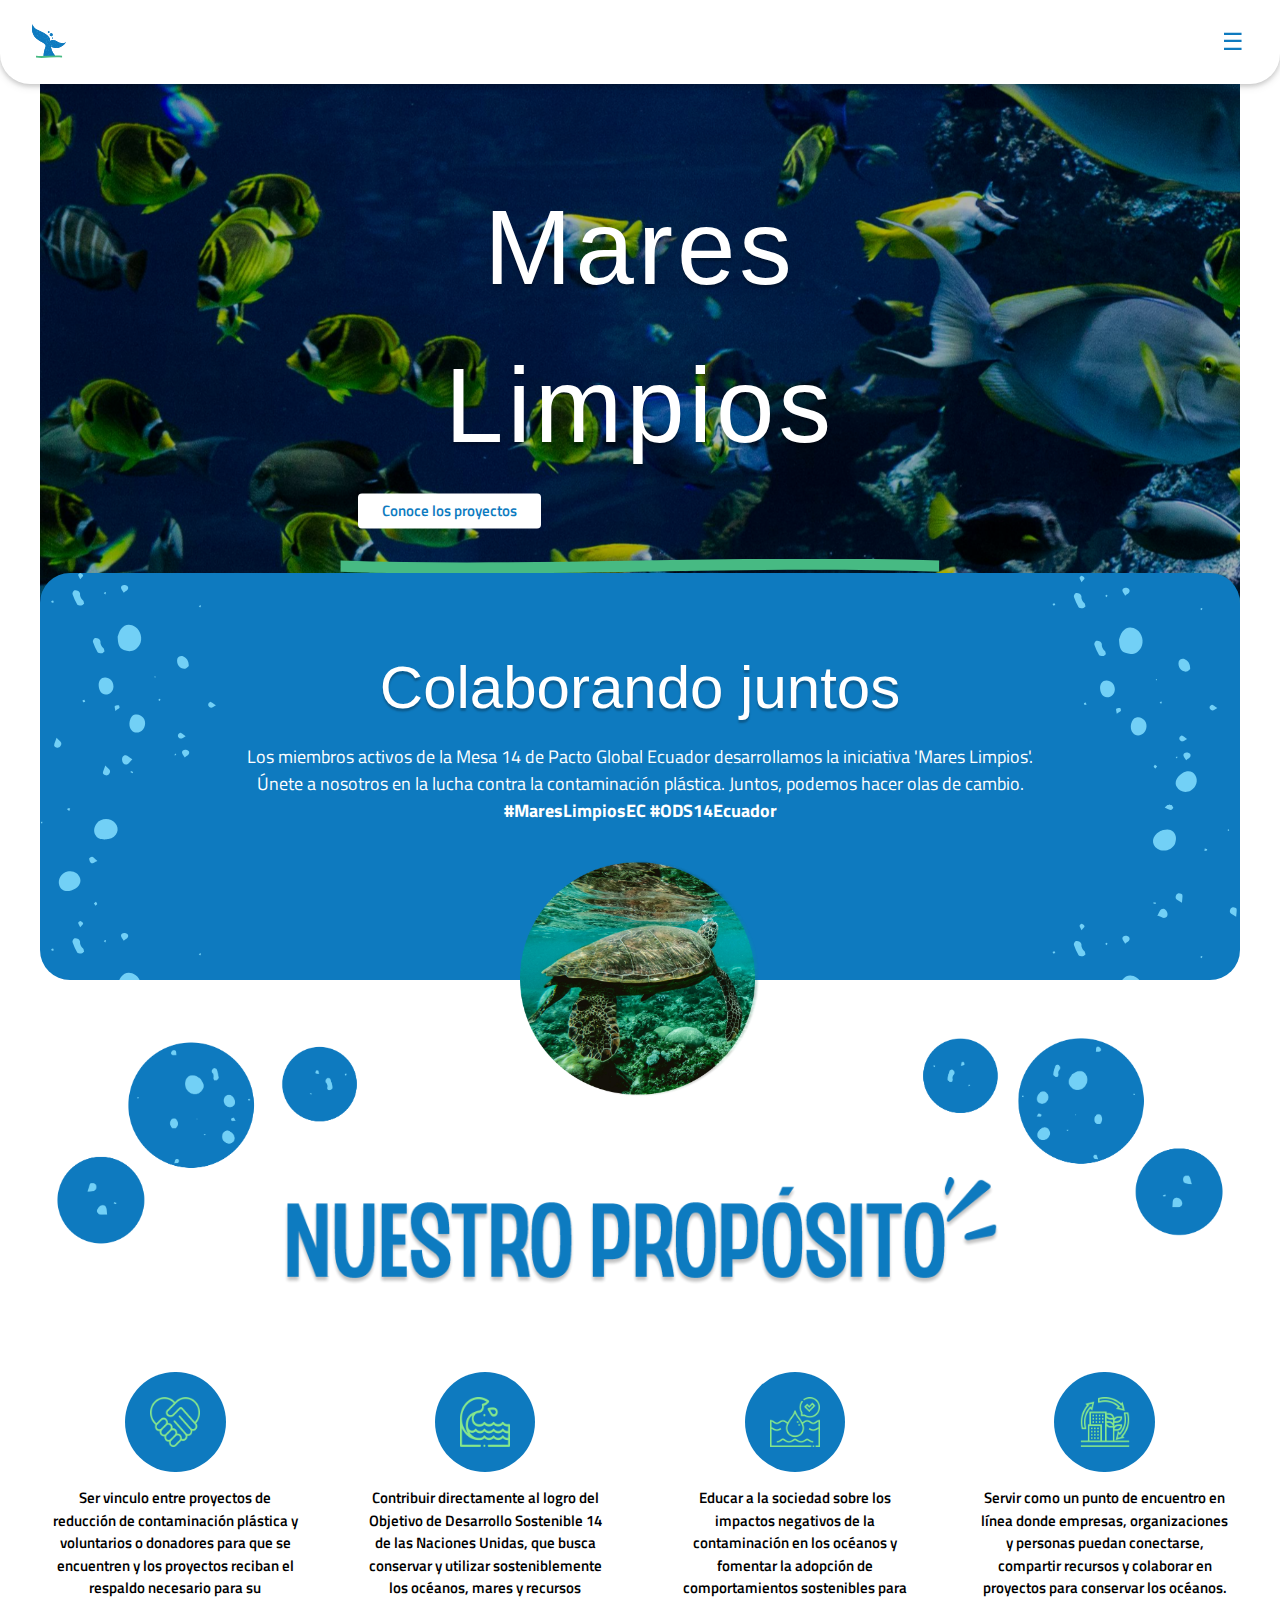
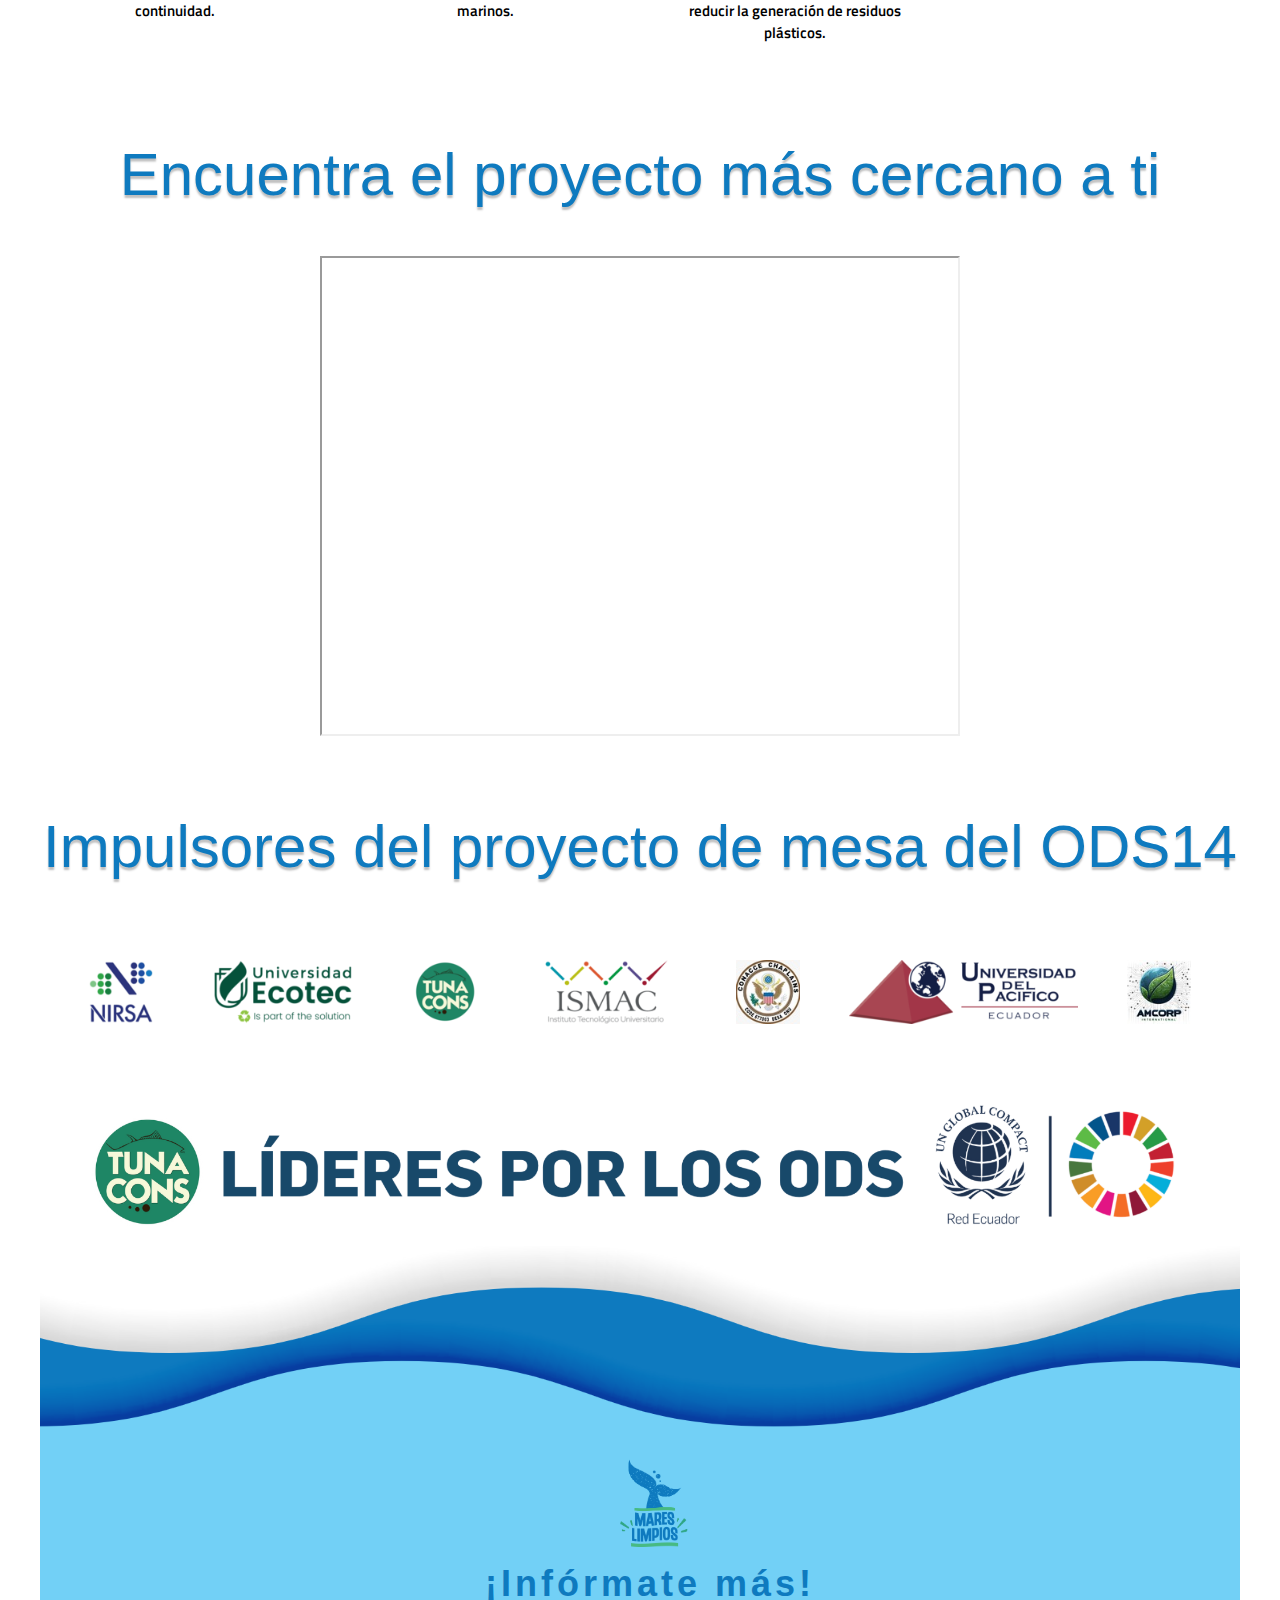
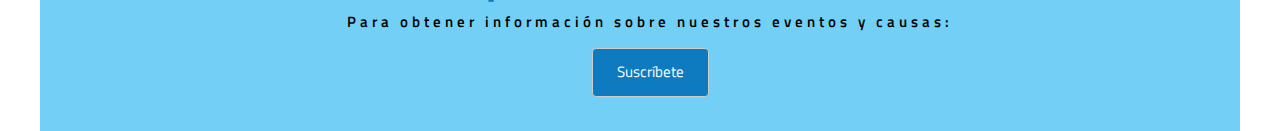
<file: index.html>
<!DOCTYPE html>
<html>

<head>
    <title>Mares Limpios - Inicio</title>
    <meta charset="UTF-8">
    <meta name="viewport" content="width=device-width, initial-scale=1">
    <link rel="stylesheet" href="https://www.w3schools.com/w3css/4/w3.css">
    <link rel="stylesheet" href="https://fonts.googleapis.com/css?family=Titillium Web">
    <link rel="stylesheet" href="https://fonts.cdnfonts.com/css/chedros">
    <link rel="stylesheet" href="static/styles.css">
</head>

<body style="width: 100%;">

    <!-- Sidebar (hidden by default) -->
    <nav class="w3-sidebar w3-bar-block w3-card w3-top w3-xlarge w3-animate-right" id="mySidebar">
        <a href="javascript:void(0)" onclick="w3_close()" class="w3-bar-item w3-button">X</a>
        <a href="index.html" onclick="w3_close()" class="w3-bar-item w3-button">Inicio</a>
        <a href="proyectos.html" onclick="w3_close()" class="w3-bar-item w3-button">Proyectos</a>
    </nav>

    <!-- Top menu -->
    <header class="w3-top" style="background-color: #FFF; border-radius: 0 0 30px 30px;">
        <div class="w3-bar w3-white w3-wide w3-padding w3-card" style="border-radius: 0 0 30px 30px;">
            <div class="w3-left w3-padding-16" style="padding: 8px 16px;">
                <img src="static/images/logo navbar.svg" width="40%">
            </div>
            <div class="w3-right w3-padding-16" onclick="w3_open()" style="padding: 8px 16px; color: #0E7ABF;">
                <h3 style="margin: 0%;">&#9776;</h3>
            </div>
        </div>
    </header>

    <!-- !PAGE CONTENT! -->
    <div class="w3-main w3-content" style="max-width:1200px;margin-top:100px">

        <div class="w3-display-container w3-content w3-wide" style="max-width:1500px;" id="home">
            <img class="w3-image" src="static/images/peces.png" width="1500">
            <div class="w3-display-middle" id="bannerelem">
                <h1 class="titulo" style="color: #FFF;">Mares Limpios</h1>
                <a href="proyectos.html#proyectos">
                    <button id="conoceproyectos" class="w3-button">Conoce los proyectos</button>
                </a>
                <img style="margin-top: 5%;" src="static/images/statistics.svg" width="100%">
            </div>
        </div>

        <!-- Content -->
        <div id="intro" style="background-image: url('static/images/burbujas.svg');">
            <h1 class="titulo" style="color: #FFF;">Colaborando juntos</h1>
            <p class="ennirsa">
                Los miembros activos de la Mesa 14 de Pacto Global Ecuador desarrollamos la iniciativa 'Mares Limpios'.
            </p>
            <p class="ennirsa">
                Únete a nosotros en la lucha contra la contaminación plástica. Juntos, podemos hacer olas de cambio.
            </p>
            <p class="ennirsa">
                <strong>#MaresLimpiosEC #ODS14Ecuador</strong>
            </p>
        </div>

        <div id="proposito" style="align-items: center; text-align: center; margin-top: -10%; position: relative;">
            <img src="static/images/tortuga.png" width="20%"><br>
            <img src="static/images/proposito/burbujas proposito.png" width="100%" style="margin-top: -7%;">
            <img id="tituloproposito" src="static/images/proposito/nuestro proposito.png" width="60%" style="margin-top: -7%;">
            <div id="listapropositos" style="font-weight: 600;">
                <div>
                    <div>
                        <img src="static/images/proposito/proposito1.png">
                    </div>
                    <p>
                        Ser vinculo entre proyectos de reducción de contaminación
                        plástica y voluntarios o donadores para que se encuentren y
                        los proyectos reciban el respaldo necesario para su continuidad.
                    </p>
                </div>
                <div>
                    <div>
                        <img src="static/images/proposito/proposito2.png">
                    </div>
                    <p>
                        Contribuir directamente al logro del Objetivo de Desarrollo
                        Sostenible 14 de las Naciones Unidas, que busca conservar y
                        utilizar sosteniblemente los océanos, mares y recursos marinos.
                    </p>
                </div>
                <div>
                    <div>
                        <img src="static/images/proposito/proposito3.png">
                    </div>
                    <p>
                        Educar a la sociedad sobre los impactos negativos de la
                        contaminación en los océanos y fomentar la adopción de
                        comportamientos sostenibles para reducir la generación de
                        residuos plásticos.
                    </p>
                </div>
                <div>
                    <div>
                        <img src="static/images/proposito/proposito4.png">
                    </div>
                    <p>
                        Servir como un punto de encuentro en línea donde empresas,
                        organizaciones y personas puedan conectarse, compartir recursos
                        y colaborar en proyectos para conservar los océanos.
                    </p>
                </div>
            </div>
        </div>

        <h1 class="titulo" style="margin-top: 5%;">Encuentra el proyecto más cercano a ti</h1>
        <div style="text-align: center; margin-top: 3%;">
            <iframe id="mapa" src="https://www.google.com/maps/d/embed?mid=1iA0jiL2CBhbDs69NbHMORLqUwppcj9E&ehbc=2E312F&noprof=1" width="640" height="480" style="z-index: -1; margin: auto;"></iframe>
        </div>

        <h1 class="titulo" style="margin: 5% 0 5% 0;">Impulsores del proyecto de mesa del ODS14</h1>
        <div id="impulsores" style="width: 100%; align-items: center; justify-items: center; margin: 5% 0 5% 0;">
            <img src="static/images/impulsores/nirsa.png">
            <img src="static/images/impulsores/ecotec.png">
            <img src="static/images/impulsores/tunacons.png">
            <img src="static/images/impulsores/ismac.png">
            <img src="static/images/impulsores/chaplains.jpeg">
            <img src="static/images/impulsores/UPACIFICO.png">
            <img src="static/images/impulsores/amcorp.jpg">
        </div>

        <div id="carrusel" class="w3-content w3-section" style="max-width:500px;">
            <img class="mySlides" src="static/images/impulsores/nirsa.png">
            <img class="mySlides" src="static/images/impulsores/ecotec.png">
            <img class="mySlides" src="static/images/impulsores/tunacons.png">
            <img class="mySlides" src="static/images/impulsores/ismac.png">
            <img class="mySlides" src="static/images/impulsores/chaplains.jpeg">
            <img class="mySlides" src="static/images/impulsores/UPACIFICO.png">
            <img class="mySlides" src="static/images/impulsores/amcorp.jpg">
        </div>
        <script src="static/script.js"></script>

        <img src="static/images/lideres por ods.png" width="100%">

        <!-- Footer -->
        <footer id="footer" class="w3-display-container w3-content w3-wide" style="max-width:1500px;">
            <img class="w3-image" src="static/images/footer.png" width="1500" height="800">
            <div class="w3-display-bottommiddle footerelem">
                <img src="static/images/logo footer.png">
                <div>
                    <h1 style="margin-bottom: 0; font-weight: 600; color:#0E7ABF; font-family: 'CHEDROS', sans-serif;">
                        ¡Infórmate más!
                    </h1>
                    <p style="margin-top: 0; font-weight: 600;">
                        Para obtener información sobre nuestros eventos y causas:
                    </p>
                    <div>
                        <a href="https://docs.google.com/forms/d/1GETGDh98FRssVvKgkOdyaxX59Mfr9BymFeamcU_9RXQ/edit" target="_blank">
                            <button type="button" class="w3-button w3-padding-large w3-border susbut">Suscríbete</button>
                        </a>
                    </div>
                </div>
            </div>
        </footer>

        <!-- End page content -->
    </div>

    <script>
        // Script to open and close sidebar
        function w3_open() {
            document.getElementById("mySidebar").style.display = "block";
        }

        function w3_close() {
            document.getElementById("mySidebar").style.display = "none";
        }
    </script>

</body>

</html>
</file>
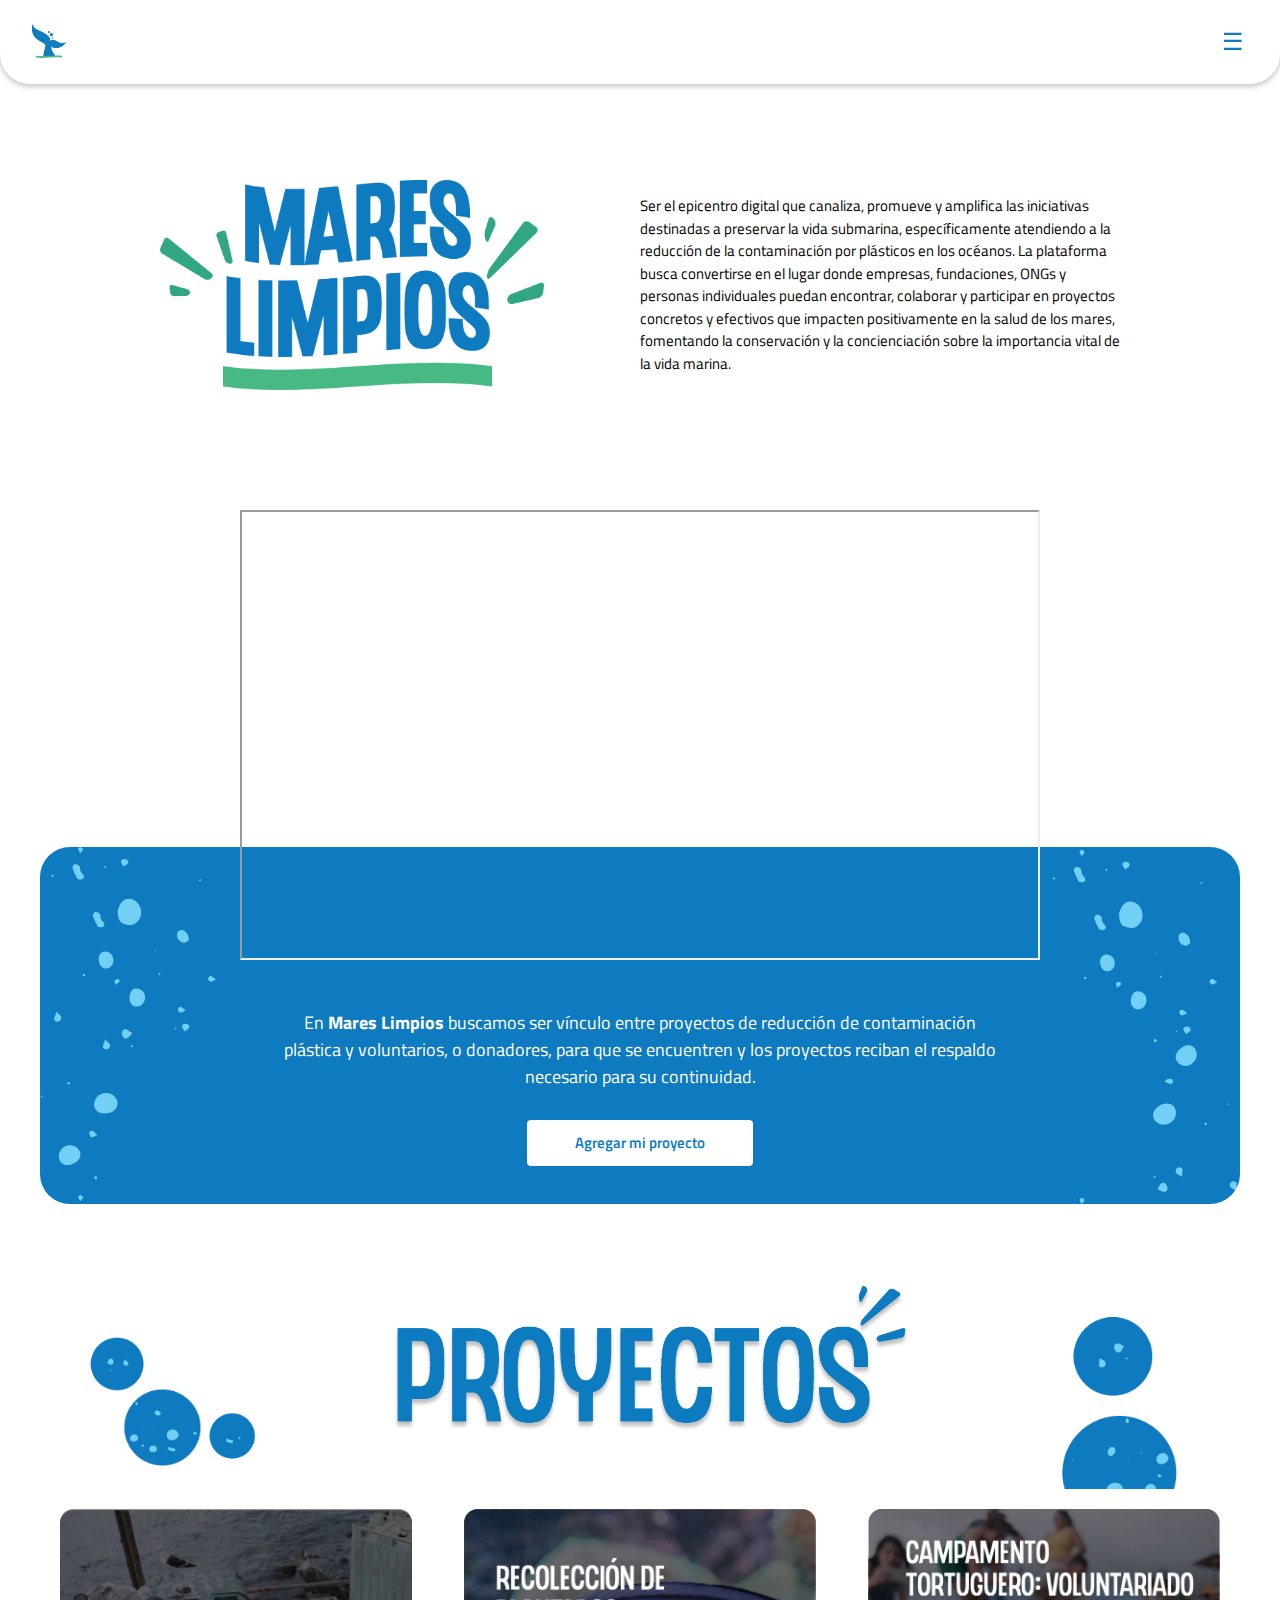
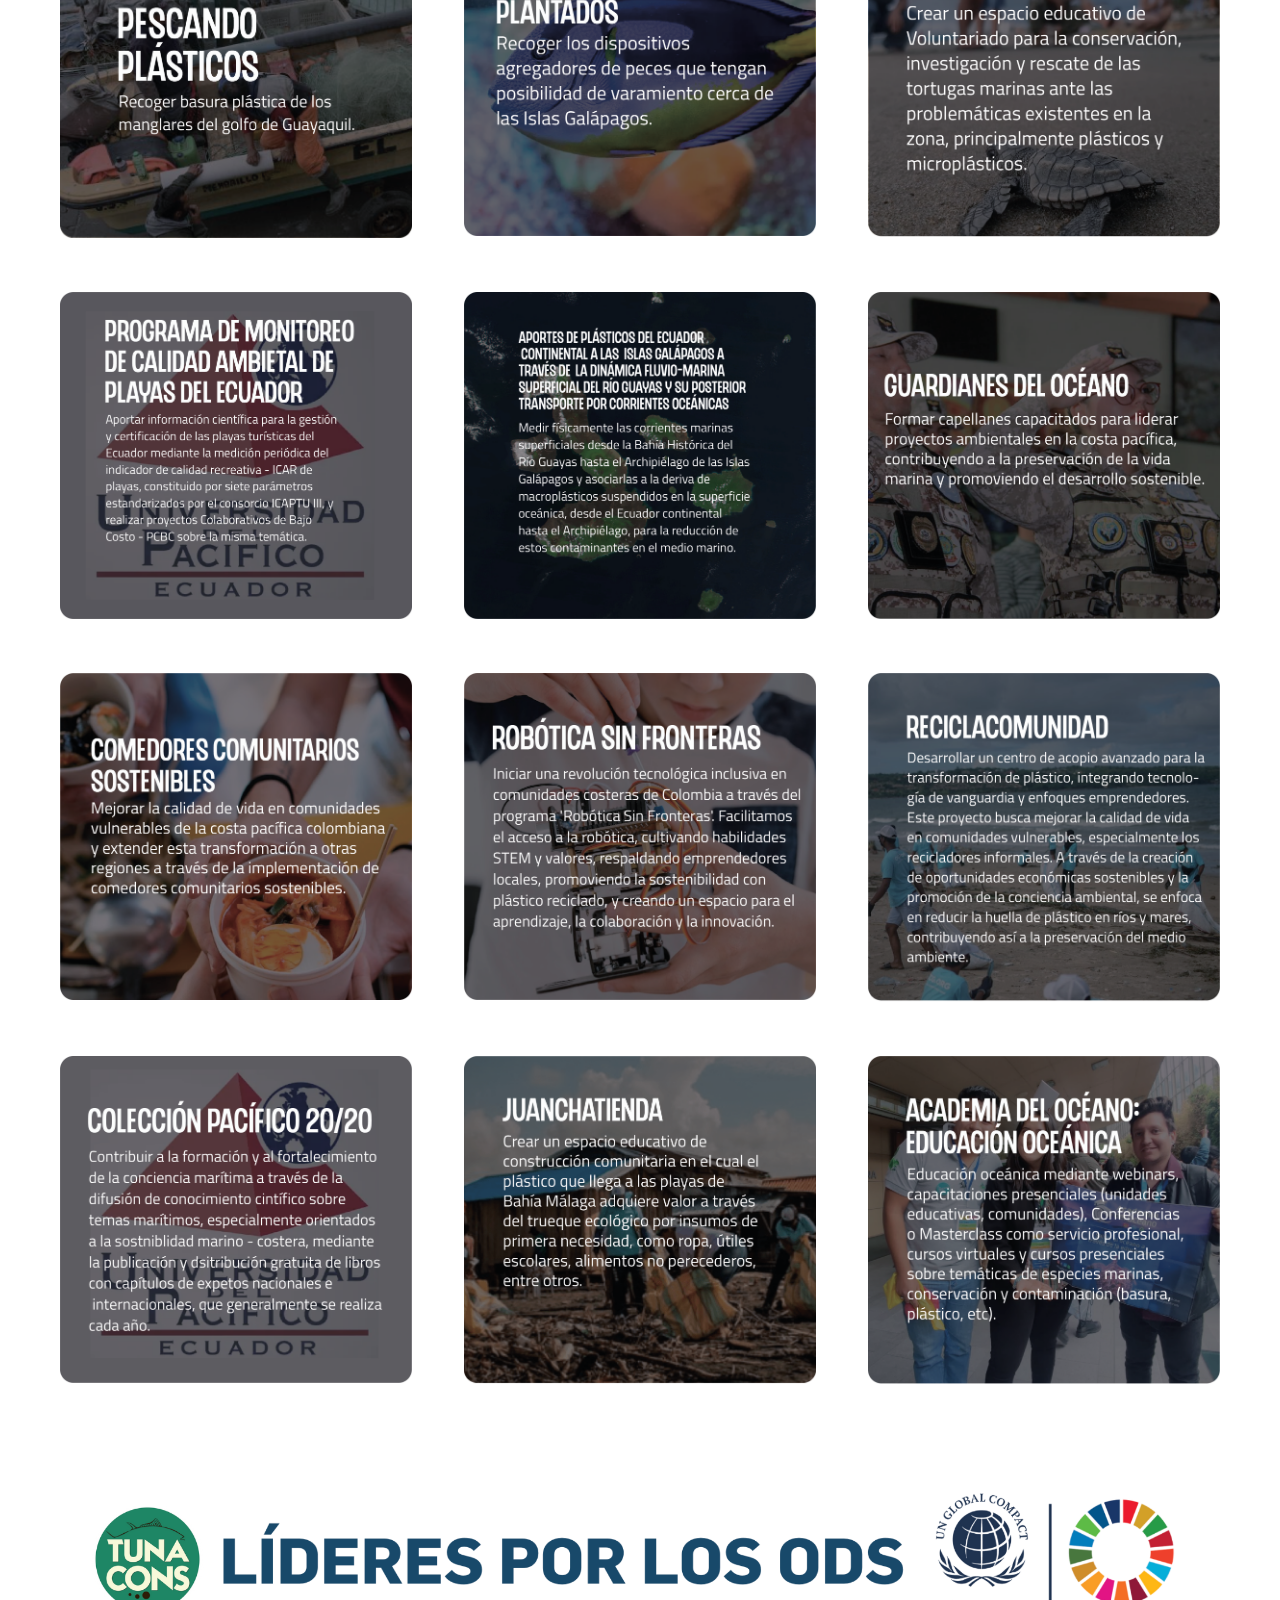
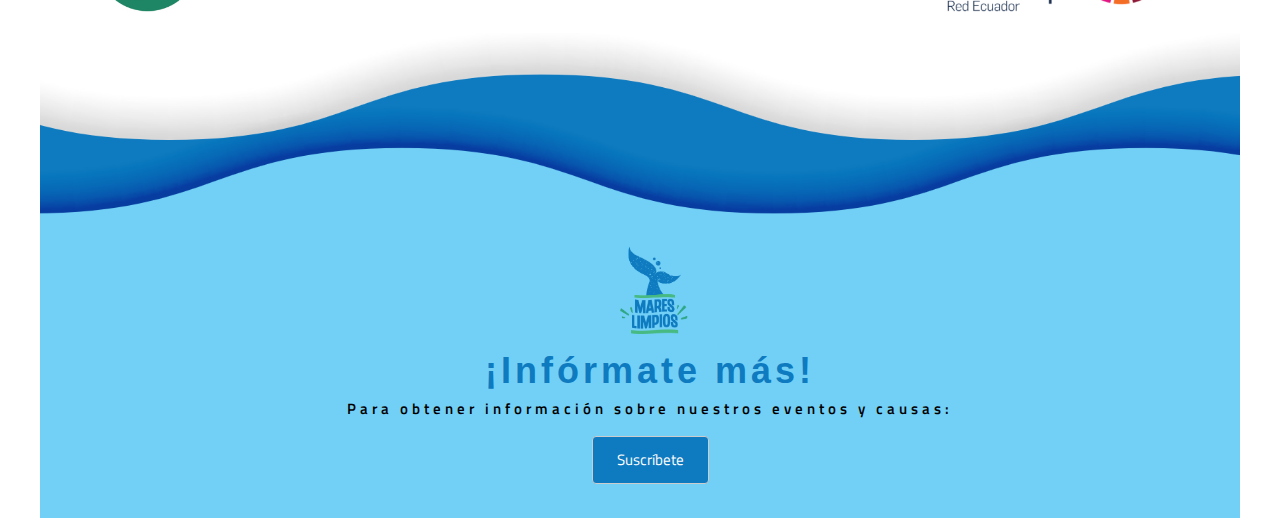
<file: proyectos.html>
<!DOCTYPE html>
<html>

<head>
    <title>Mares Limpios - Proyectos</title>
    <meta charset="UTF-8">
    <meta name="viewport" content="width=device-width, initial-scale=1">
    <link rel="stylesheet" href="https://www.w3schools.com/w3css/4/w3.css">
    <link rel="stylesheet" href="https://fonts.googleapis.com/css?family=Titillium Web">
    <link rel="stylesheet" href="https://fonts.cdnfonts.com/css/chedros">
    <link rel="stylesheet" href="static/styles.css">
</head>

<body style="width: 100%;">

    <!-- Sidebar (hidden by default) -->
    <nav class="w3-sidebar w3-bar-block w3-card w3-top w3-xlarge w3-animate-right" id="mySidebar">
        <a href="javascript:void(0)" onclick="w3_close()" class="w3-bar-item w3-button">X</a>
        <a href="index.html" onclick="w3_close()" class="w3-bar-item w3-button">Inicio</a>
        <a href="proyectos.html" onclick="w3_close()" class="w3-bar-item w3-button">Proyectos</a>
    </nav>

    <!-- Top menu -->
    <header class="w3-top" style="background-color: #FFF; border-radius: 0 0 30px 30px;">
        <div class="w3-bar w3-white w3-wide w3-padding w3-card" style="border-radius: 0 0 30px 30px;">
            <div class="w3-left w3-padding-16" style="padding: 8px 16px;">
                <img src="static/images/logo navbar.svg" width="40%">
            </div>
            <div class="w3-right w3-padding-16" onclick="w3_open()" style="padding: 8px 16px; color: #0E7ABF;">
                <h3 style="margin: 0%;">&#9776;</h3>
            </div>
        </div>
    </header>

    <!-- !PAGE CONTENT! -->
    <div class="w3-main w3-content" style="max-width:1200px;margin-top:100px">

        <div id="mareslimpios">
            <img src="static/images/mares titulo.png" width="40%">
            <p>
                Ser el epicentro digital que canaliza, promueve y amplifica las
                iniciativas destinadas a preservar la vida submarina, específicamente
                atendiendo a la reducción de la contaminación por plásticos en los
                océanos. La plataforma busca convertirse en el lugar donde empresas,
                fundaciones, ONGs y personas individuales puedan encontrar, colaborar
                y participar en proyectos concretos y efectivos que impacten positivamente
                en la salud de los mares, fomentando la conservación y la concienciación
                sobre la importancia vital de la vida marina.
            </p>
        </div>

        <div style="text-align: center;">
            <iframe id="video" src="https://www.youtube.com/embed/EvoDzs-MbcE?start=6024&autoplay=1&mute=1"></iframe>
        </div>

        <div id="misionvision" style="background-image: url('static/images/burbujas.svg');">
            <p>
                En <strong>Mares Limpios</strong> buscamos ser vínculo entre proyectos de reducción
                de contaminación plástica y voluntarios, o donadores, para que se encuentren y los
                proyectos reciban el respaldo necesario para su continuidad.
            </p>
        </div>

        <div id="agregarproyecto">
            <a href="https://docs.google.com/forms/d/e/1FAIpQLSd6n3hWMT_YzeoP4FCxHvzjSurf4MpSw5do8ldIvANEdL-t4Q/viewform?usp=sf_link" target="_blank">
                <button id="conoceproyectos" class="w3-button" style="margin: 0;">Agregar mi proyecto</button>
            </a>
        </div>

        <div id="proyectos">
            <div
                style="background-image: url(static/images/proyectos/burbujas\ proyectos.png); background-size: 100%; text-align: center;">
                <img src="static/images/proyectos/proyectos titulo.png" width="45%" style="padding-bottom: 3%;">
            </div>
            <div id="proyectosgrid">
                <a href="https://tunacons.org/fishing-plastic/" target="_blank">
                    <img src="static/images/proyectos/pescando plasticos.png" width="100%">
                </a>
                <a href="https://tunacons.org/galapagos-cooperation/" target="_blank">
                    <img src="static/images/proyectos/recoleccion de plantados.png" width="100%">
                </a>
                <a href="https://www.instagram.com/contamoscontigoecuador/" target="_blank">
                    <img src="static/images/proyectos/campamento tortuguero.png" width="100%">
                </a>
                <a href="https://www.facebook.com/UPacificoEC/videos/webinars-upacifico-investiga/200149392012152/" target="_blank">
                    <img src="static/images/proyectos/programa de monitoreo.png" width="100%">
                </a>
                <a href="https://web.upacifico.edu.ec/plasticos-galapagos/" target="_blank">
                    <img src="static/images/proyectos/aportes de plasticos.png" width="100%">
                </a>
                <a href="http://www.conaccechaplains.org/" target="_blank">
                    <img src="static/images/proyectos/guardianes del oceano.png" width="100%">
                </a>
                <a href="http://www.amcorpinternational.com/" target="_blank">
                    <img src="static/images/proyectos/comedores comunitarios.png" width="100%">
                </a>
                <a href="http://www.amcorpinternational.com/" target="_blank">
                    <img src="static/images/proyectos/robotica sin fronteras.png" width="100%">
                </a>
                <a href="http://www.amcorpinternational.com/" target="_blank">
                    <img src="static/images/proyectos/reciclacomunidad.png" width="100%">
                </a>
                <a href="https://web.upacifico.edu.ec/editorial/" target="_blank">
                    <img src="static/images/proyectos/coleccion pacifico.png" width="100%">
                </a>
                <a href="https://www.instagram.com/reel/Ctt6rySOUcX/?utm_source=ig_web_copy_link&igshid=MzRlODBiNWFlZA%3D%3D" target="_blank">
                    <img src="static/images/proyectos/juanchatienda.png" width="100%">
                </a>
                <a href="https://academiadeloceano.com/" target="_blank">
                    <img src="static/images/proyectos/academia del oceano.png" width="100%">
                </a>
            </div>
        </div>

        <img src="static/images/lideres por ods.png" width="100%">

        <!-- Footer -->
        <footer id="footer" class="w3-display-container w3-content w3-wide" style="max-width:1500px;">
            <img class="w3-image" src="static/images/footer.png" width="1500" height="800">
            <div class="w3-display-bottommiddle footerelem">
                <img src="static/images/logo footer.png">
                <div>
                    <h1 style="margin-bottom: 0; font-weight: 600; color:#0E7ABF; font-family: 'CHEDROS', sans-serif;">
                        ¡Infórmate más!
                    </h1>
                    <p style="margin-top: 0; font-weight: 600;">
                        Para obtener información sobre nuestros eventos y causas:
                    </p>
                    <div>
                        <a href="https://docs.google.com/forms/d/1GETGDh98FRssVvKgkOdyaxX59Mfr9BymFeamcU_9RXQ/edit" target="_blank">
                            <button type="button" class="w3-button w3-padding-large w3-border susbut">Suscríbete</button>
                        </a>
                    </div>
                </div>
            </div>
        </footer>

        <!-- End page content -->
    </div>

    <script>
        // Script to open and close sidebar
        function w3_open() {
            document.getElementById("mySidebar").style.display = "block";
        }

        function w3_close() {
            document.getElementById("mySidebar").style.display = "none";
        }
    </script>

</body>

</html>
</file>
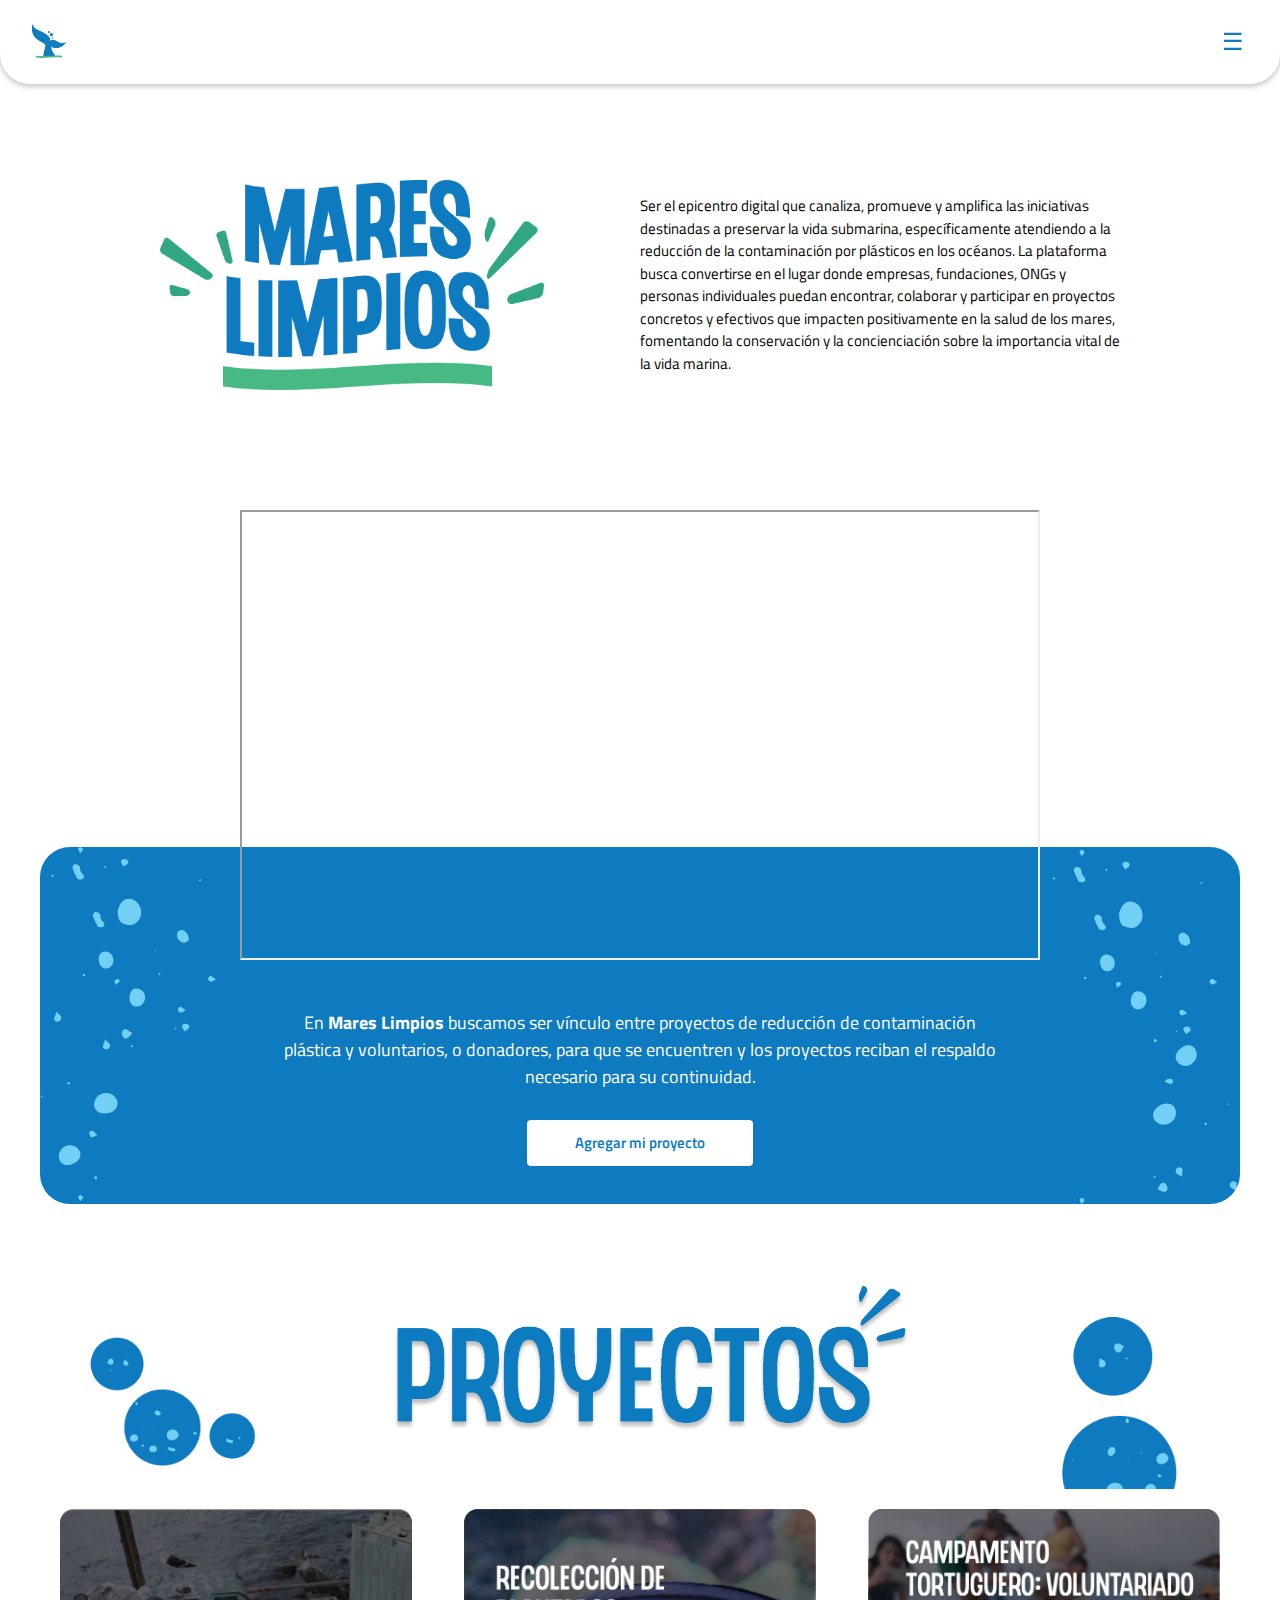
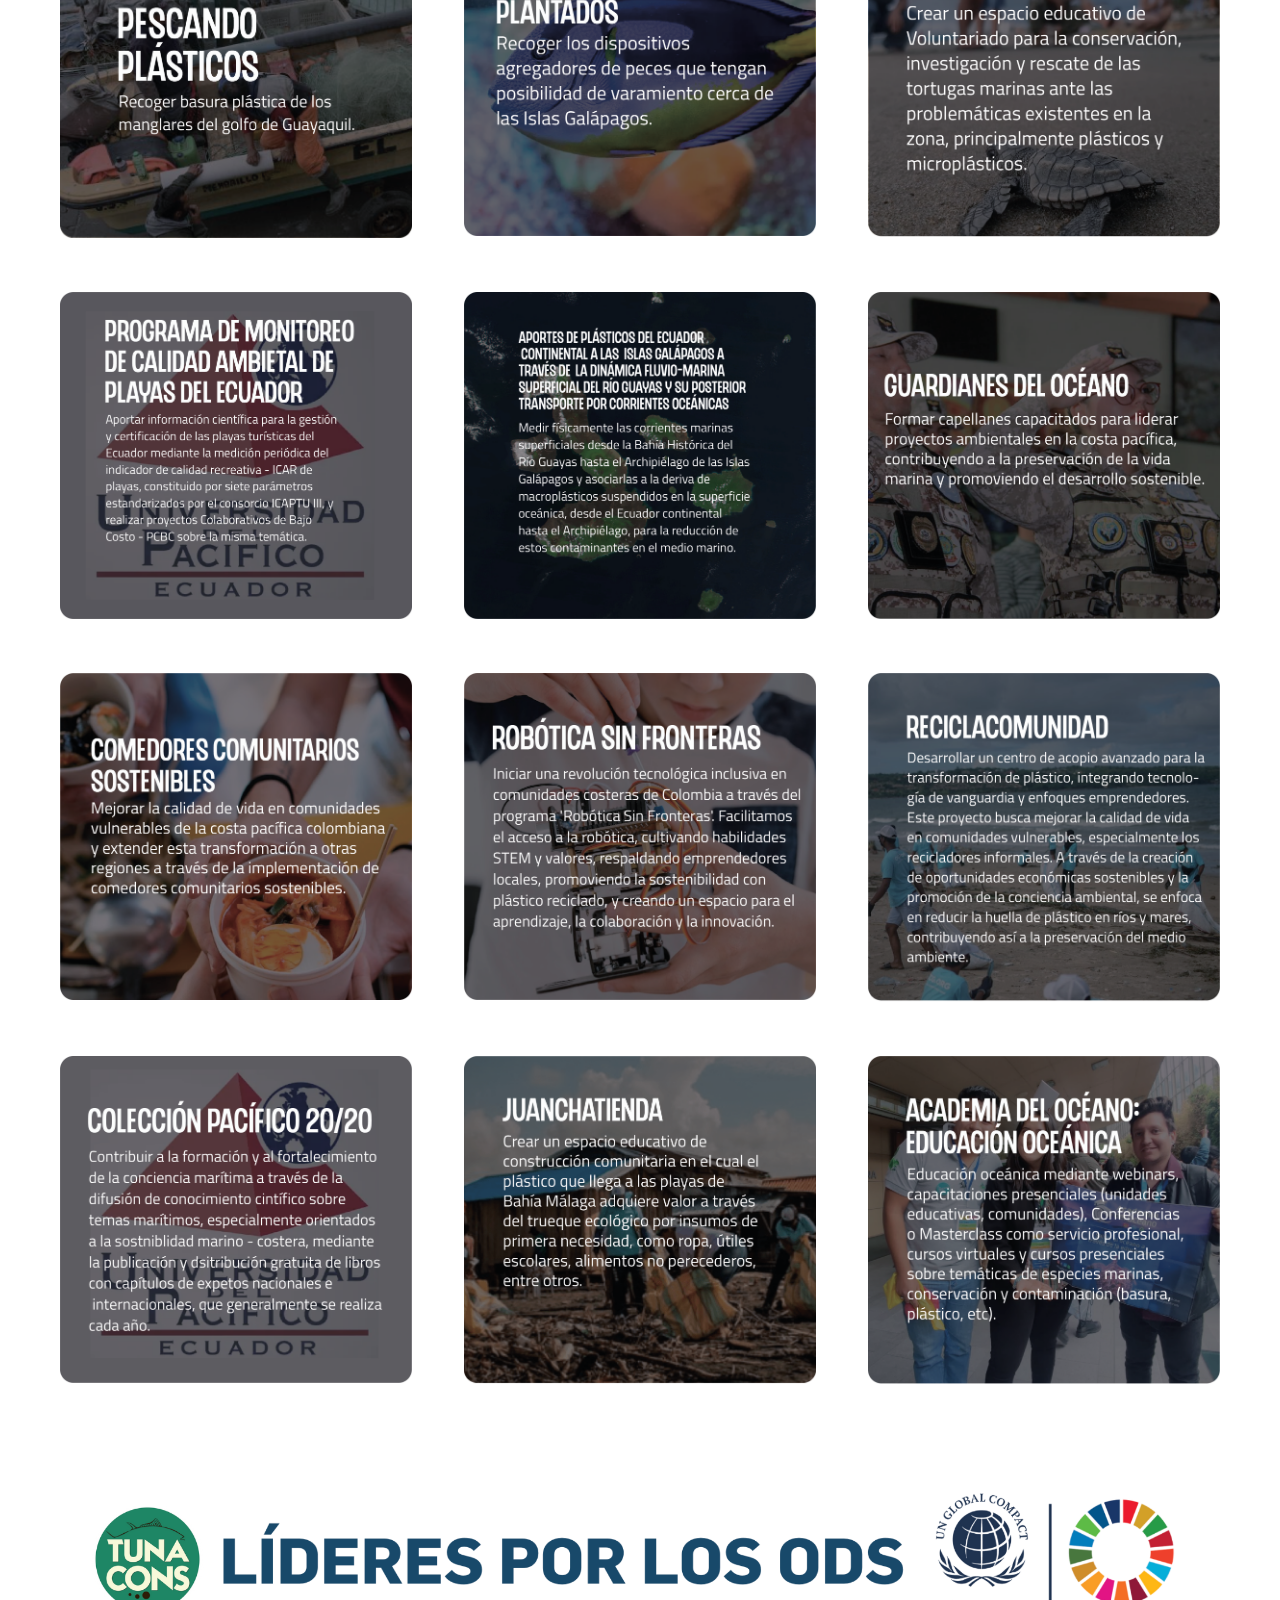
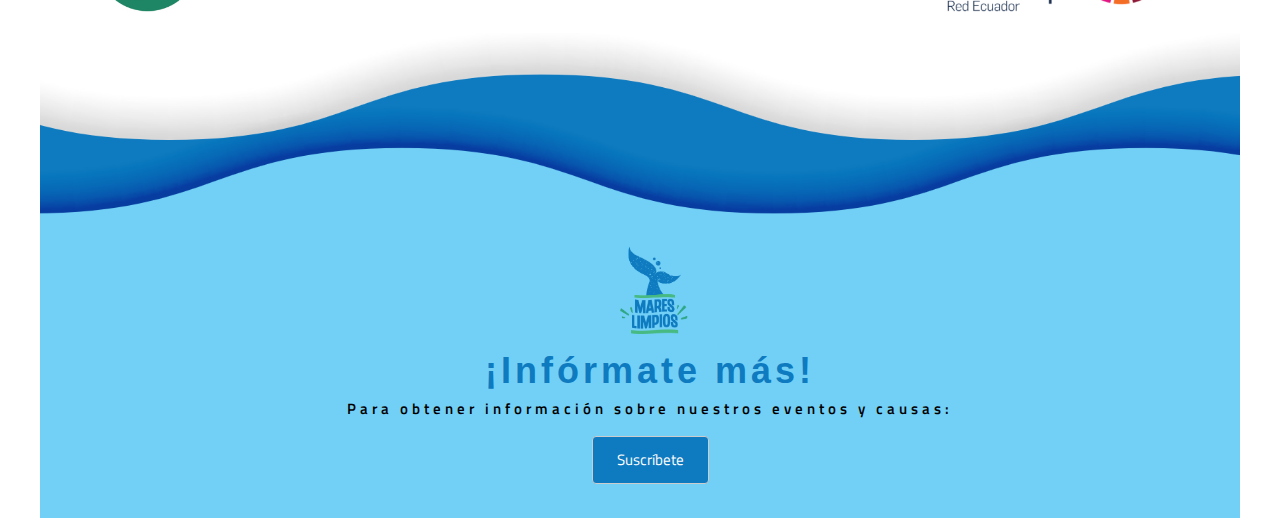
<file: sobrenosotros.html>
<!DOCTYPE html>
<html>

<head>
    <title>Mares Limpios - Sobre Nosotros</title>
    <meta charset="UTF-8">
    <meta name="viewport" content="width=device-width, initial-scale=1">
    <link rel="stylesheet" href="https://www.w3schools.com/w3css/4/w3.css">
    <link rel="stylesheet" href="https://fonts.googleapis.com/css?family=Titillium Web">
    <link rel="stylesheet" href="https://fonts.cdnfonts.com/css/chedros">
    <link rel="stylesheet" href="static/styles.css">
</head>

<body style="width: 100%;">

    <!-- Sidebar (hidden by default) -->
    <nav class="w3-sidebar w3-bar-block w3-card w3-top w3-xlarge w3-animate-right" id="mySidebar">
        <a href="javascript:void(0)" onclick="w3_close()" class="w3-bar-item w3-button">X</a>
        <a href="index.html" onclick="w3_close()" class="w3-bar-item w3-button">Inicio</a>
        <a href="sobrenosotros.html" onclick="w3_close()" class="w3-bar-item w3-button">Sobre Nosotros</a>
    </nav>

    <!-- Top menu -->
    <header class="w3-top" style="background-color: #FFF; border-radius: 0 0 30px 30px;">
        <div class="w3-bar w3-white w3-wide w3-padding w3-card" style="border-radius: 0 0 30px 30px;">
            <div class="w3-left w3-padding-16" style="padding: 8px 16px;">
                <img src="static/images/logo navbar.svg" width="40%">
            </div>
            <div class="w3-right w3-padding-16" onclick="w3_open()" style="padding: 8px 16px; color: #0E7ABF;">
                <h3 style="margin: 0%;">&#9776;</h3>
            </div>
        </div>
    </header>

    <!-- !PAGE CONTENT! -->
    <div class="w3-main w3-content" style="max-width:1200px;margin-top:100px">

        <div id="mareslimpios">
            <img src="static/images/mares titulo.png" width="40%">
            <p>
                Ser el epicentro digital que canaliza, promueve y amplifica las
                iniciativas destinadas a preservar la vida submarina, específicamente
                atendiendo a la reducción de la contaminación por plásticos en los
                océanos. La plataforma busca convertirse en el lugar donde empresas,
                fundaciones, ONGs y personas individuales puedan encontrar, colaborar
                y participar en proyectos concretos y efectivos que impacten positivamente
                en la salud de los mares, fomentando la conservación y la concienciación
                sobre la importancia vital de la vida marina.
            </p>
        </div>

        <div style="text-align: center;">
            <iframe id="video" src="https://www.youtube.com/embed/EvoDzs-MbcE?start=6024&autoplay=1&mute=1"></iframe>
        </div>

        <div id="misionvision" style="background-image: url('static/images/burbujas.svg');">
            <p>
                En <strong>Mares Limpios</strong> buscamos ser vínculo entre proyectos de reducción
                de contaminación plástica y voluntarios, o donadores, para que se encuentren y los
                proyectos reciban el respaldo necesario para su continuidad.
            </p>
        </div>

        <div id="agregarproyecto">
            <a href="https://docs.google.com/forms/d/e/1FAIpQLSd6n3hWMT_YzeoP4FCxHvzjSurf4MpSw5do8ldIvANEdL-t4Q/viewform?usp=sf_link" target="_blank">
                <button id="conoceproyectos" class="w3-button" style="margin: 0;">Agregar mi proyecto</button>
            </a>
        </div>

        <div id="proyectos">
            <div
                style="background-image: url(static/images/proyectos/burbujas\ proyectos.png); background-size: 100%; text-align: center;">
                <img src="static/images/proyectos/proyectos titulo.png" width="45%" style="padding-bottom: 3%;">
            </div>
            <div id="proyectosgrid">
                <a href="https://tunacons.org/fishing-plastic/" target="_blank">
                    <img src="static/images/proyectos/pescando plasticos.png" width="100%">
                </a>
                <a href="https://tunacons.org/galapagos-cooperation/" target="_blank">
                    <img src="static/images/proyectos/recoleccion de plantados.png" width="100%">
                </a>
                <a href="https://www.instagram.com/contamoscontigoecuador/" target="_blank">
                    <img src="static/images/proyectos/campamento tortuguero.png" width="100%">
                </a>
                <a href="https://www.facebook.com/UPacificoEC/videos/webinars-upacifico-investiga/200149392012152/" target="_blank">
                    <img src="static/images/proyectos/programa de monitoreo.png" width="100%">
                </a>
                <a href="https://web.upacifico.edu.ec/plasticos-galapagos/" target="_blank">
                    <img src="static/images/proyectos/aportes de plasticos.png" width="100%">
                </a>
                <a href="http://www.conaccechaplains.org/" target="_blank">
                    <img src="static/images/proyectos/guardianes del oceano.png" width="100%">
                </a>
                <a href="http://www.amcorpinternational.com/" target="_blank">
                    <img src="static/images/proyectos/comedores comunitarios.png" width="100%">
                </a>
                <a href="http://www.amcorpinternational.com/" target="_blank">
                    <img src="static/images/proyectos/robotica sin fronteras.png" width="100%">
                </a>
                <a href="http://www.amcorpinternational.com/" target="_blank">
                    <img src="static/images/proyectos/reciclacomunidad.png" width="100%">
                </a>
                <a href="https://web.upacifico.edu.ec/editorial/" target="_blank">
                    <img src="static/images/proyectos/coleccion pacifico.png" width="100%">
                </a>
                <a href="https://www.instagram.com/reel/Ctt6rySOUcX/?utm_source=ig_web_copy_link&igshid=MzRlODBiNWFlZA%3D%3D" target="_blank">
                    <img src="static/images/proyectos/juanchatienda.png" width="100%">
                </a>
                <a href="https://academiadeloceano.com/" target="_blank">
                    <img src="static/images/proyectos/academia del oceano.png" width="100%">
                </a>
            </div>
        </div>

        <img src="static/images/lideres por ods.png" width="100%">

        <!-- Footer -->
        <footer id="footer" class="w3-display-container w3-content w3-wide" style="max-width:1500px;">
            <img class="w3-image" src="static/images/footer.png" width="1500" height="800">
            <div class="w3-display-bottommiddle footerelem">
                <img src="static/images/logo footer.png">
                <div>
                    <h1 style="margin-bottom: 0; font-weight: 600; color:#0E7ABF; font-family: 'CHEDROS', sans-serif;">
                        ¡Infórmate más!
                    </h1>
                    <p style="margin-top: 0; font-weight: 600;">
                        Para obtener información sobre nuestros eventos y causas:
                    </p>
                    <div>
                        <a href="https://docs.google.com/forms/d/1GETGDh98FRssVvKgkOdyaxX59Mfr9BymFeamcU_9RXQ/edit" target="_blank">
                            <button type="button" class="w3-button w3-padding-large w3-border susbut">Suscríbete</button>
                        </a>
                    </div>
                </div>
            </div>
        </footer>

        <!-- End page content -->
    </div>

    <script>
        // Script to open and close sidebar
        function w3_open() {
            document.getElementById("mySidebar").style.display = "block";
        }

        function w3_close() {
            document.getElementById("mySidebar").style.display = "none";
        }
    </script>

</body>

</html>
</file>
<file: static/styles.css>
html {
    padding: 0%;
}

body {
    font-family: "Titillium Web";
}

#home {
    margin-top: -5%;
}

#intro, #misionvision {
    background-size:100%;
    background-color:#0E7ABF;
    border-radius: 30px; 
    text-align: center; 
    align-items: center; 
    padding: 5% 5% 13% 5%; 
    margin-top: -10%; 
    position: relative;
}

#navbar {
    flex-shrink: 0;
    border-radius: 30px;
    background: #FFF;
}

.titulo {
    color: #0E7ABF;
    font-family: 'CHEDROS', sans-serif;
    font-size: 400%;
    text-shadow: 0px 3px 2px rgba(0, 0, 0, 0.25);
    text-align: center;
}

#bannerelem h1 {
    font-size: 700%;
    font-weight: 500;
}

#listapropositos {
    display: grid;
    grid-template-columns: repeat(4, 1fr);
    column-gap: 5%;
    margin: 10px;
    padding-bottom: 10px;
}

#listapropositos div div {
    padding: 10%;
    background-color: #0E7ABF;
    border-radius: 100%;
    width: 40%;
    margin: auto;
}

#listapropositos div div img {
    width: 100%;
}

#tituloproposito {
    padding-bottom: 5%;
}

#oceanovivo {
    background-size:100%;
    background-color:#0E7ABF;
    border-radius: 30px; 
    text-align: center; 
    align-items: center; 
    padding: 10% 5% 5% 5%; 
    margin-top: -5%; 
    position: relative;
}

#descproyecto {
    margin: 5% 20%;
}

#proyectosgrid {
    display: grid;
    grid-template-columns: repeat(3, 1fr);
    gap: 1%;
    margin-bottom: 10%;
}

#proyectosgrid img {
    padding: 5%;
}

#proyectosgrid a:hover {
    border-radius: 15px;
    border: 3px solid #0D7BC0;
}

#mareslimpios {
    display: flex;
    margin: 10%;
    justify-content: space-between;
    gap: 10%;
    padding-top: 5%;
}

#video {
    width: 800px;
    height: 450px;
}

#misionvision {
    padding: 12% 20% 8% 20%;
    text-align: center;
    font-size: large;
    margin: -10% 0% 5% 0%;
    position: relative;
    color: #FFF;
    z-index: -1;
}

#agregarproyecto {
    text-align: center;
    margin-top: -12%;
    margin-bottom: 10%;
}

.butverde {
    border-radius: 4px;
    background: #80e083;
    color: #FFF;
    font-family: "Titillium Web";
    font-weight: 600;
    font-size: 15px;
    padding: 1% 4%;
}

.footer-text {
    color: #002570;
    text-align: right;
    font-family: "Titillium Web";
    font-weight: 600;
    margin-bottom: 5%;
    margin-right: 10%;
}

.footerelem {
    margin: 10px;
    align-items: center;
    width: 100%;
    text-align: center;
}

#footer div img {
    width: 7%
}

#footer div div div {
    justify-content: center;
    margin-bottom: 2%;
}

#conoceproyectos {
    border-radius: 4px;
    background: #FFF;
    color: #0D7BC0;
    font-family: "Titillium Web";
    font-weight: 600;
    font-size: 15px;
    padding: 1% 4%;
    margin-left: 3%;
}

.w3-sidebar {
    display: none;
    z-index: 2;
    width: 40%;
    min-width: 300px;
    right: 0;
    padding: 5%;
}

.w3-bar-item {
    color: #0E7ABF;
    font-weight: 600;
}

.w3-bar-block .w3-bar-item {
    text-align: right;
}

.ennirsa {
    color: #FFF;
    width: 75%;
    margin: auto;
    font-family: "Titillium Web";
    font-size: large;
}

#groupicon {
    margin-left: 90%;
}

#carrusel {
    display: none;
}

#impulsores {
    display: grid;
    grid-template-columns: repeat(7, 1fr);
}

#impulsores img {
    height: 80%;
}

.susbut {
    padding: 0%;
    height: fit-content;
    color:#FFF;
    background-color:#0E7ABF;
    border-radius: 4px;
}


/* Para celulares */
@media screen and (max-width: 600px) {
    #home {
        margin-top: -10%;
    }

    #intro {
        margin-top: -5%;
    }

    .titulo {
        color: #0E7ABF;
        font-family: 'CHEDROS', sans-serif;
        font-size: 170%;
        text-shadow: 0px 3px 2px rgba(0, 0, 0, 0.25);
    }

    #groupicon {
        width: 10%;
    }

    .w3-sidebar {
        width: 100%;
    }

    .ennirsa {
        font-size: medium;
    }

    #bannerelem {
        padding: 0%;
        text-align: center;
    }

    #bannerelem h1 {
        font-size: 300%;
        font-weight: 500;
        line-height: 0.78;
        letter-spacing: normal;
    }

    #conoceproyectos {
        font-size: small;
        margin: 0;
    }

    #proposito {
        padding: 0 5% 0 5%;
    }

    #tituloproposito {
        padding-bottom: 0%;
    }

    #listapropositos {
        display: block;
        margin: 10px;
    }

    #listapropositos div {
        display: flex;
        gap: 5%;
    }

    #listapropositos div div {
        padding: 7%;
        width: 80%;
    }

    #listapropositos div div img {
        width: 100%;
    }

    #oceanovivo {
        padding-top: 15%;
        margin-top: -15%;
    }

    #proyectosgrid {
        display: block;
        margin: 0 10% 10% 10%;
    }

    #proyectosgrid img {
        padding: 3%;
    }

    #proyectosgrid a:hover {
        border: 0;
    }

    #descproyecto {
        margin: 5% 5%;
    }

    #mareslimpios {
        text-align: center;
        display: block;
        margin: 10%
    }

    #video {
        width: 320px;
        height: 180px;
    }

    #misionvision {
        text-align: center;
        display: block;
        margin: -10% 0% 5% 0%;
        padding-top: 12%;
        padding-bottom: 12%;
        font-size: medium;
    }

    #agregarproyecto {
        margin-top: -17%;
        margin-bottom: 12%;
    }

    #mapa {
        margin-top: 0%;
        width: 85%;
        margin-bottom: 3%;
    }

    #impulsores {
        display: none;
    }

    #carrusel {
        display: block;
    }

    #carrusel img {
        height: 80%;
        margin: auto;
    }

    .footer-text {
        color: #002570;
        text-align: right;
        font-family: "Titillium Web";
        font-weight: 600;
        font-size: small;
        margin-bottom: 0%;
        margin-right: 0%;
    }

    .footerelem {
        display: block;
        padding: 5% 5% 10% 5%;
        background-color: #72D0F6;
        margin: 0px;
        align-items: center;
        width: 100%;
        margin-top: -25%;
        text-align: center;
        position: static;
        transform: none;
    }

    #footer div img {
        width: 20%
    }

    #footer div div div {
        justify-content: center;
    }

    .footerelem h1 {
        font-size: large;
    }
}
</file>
